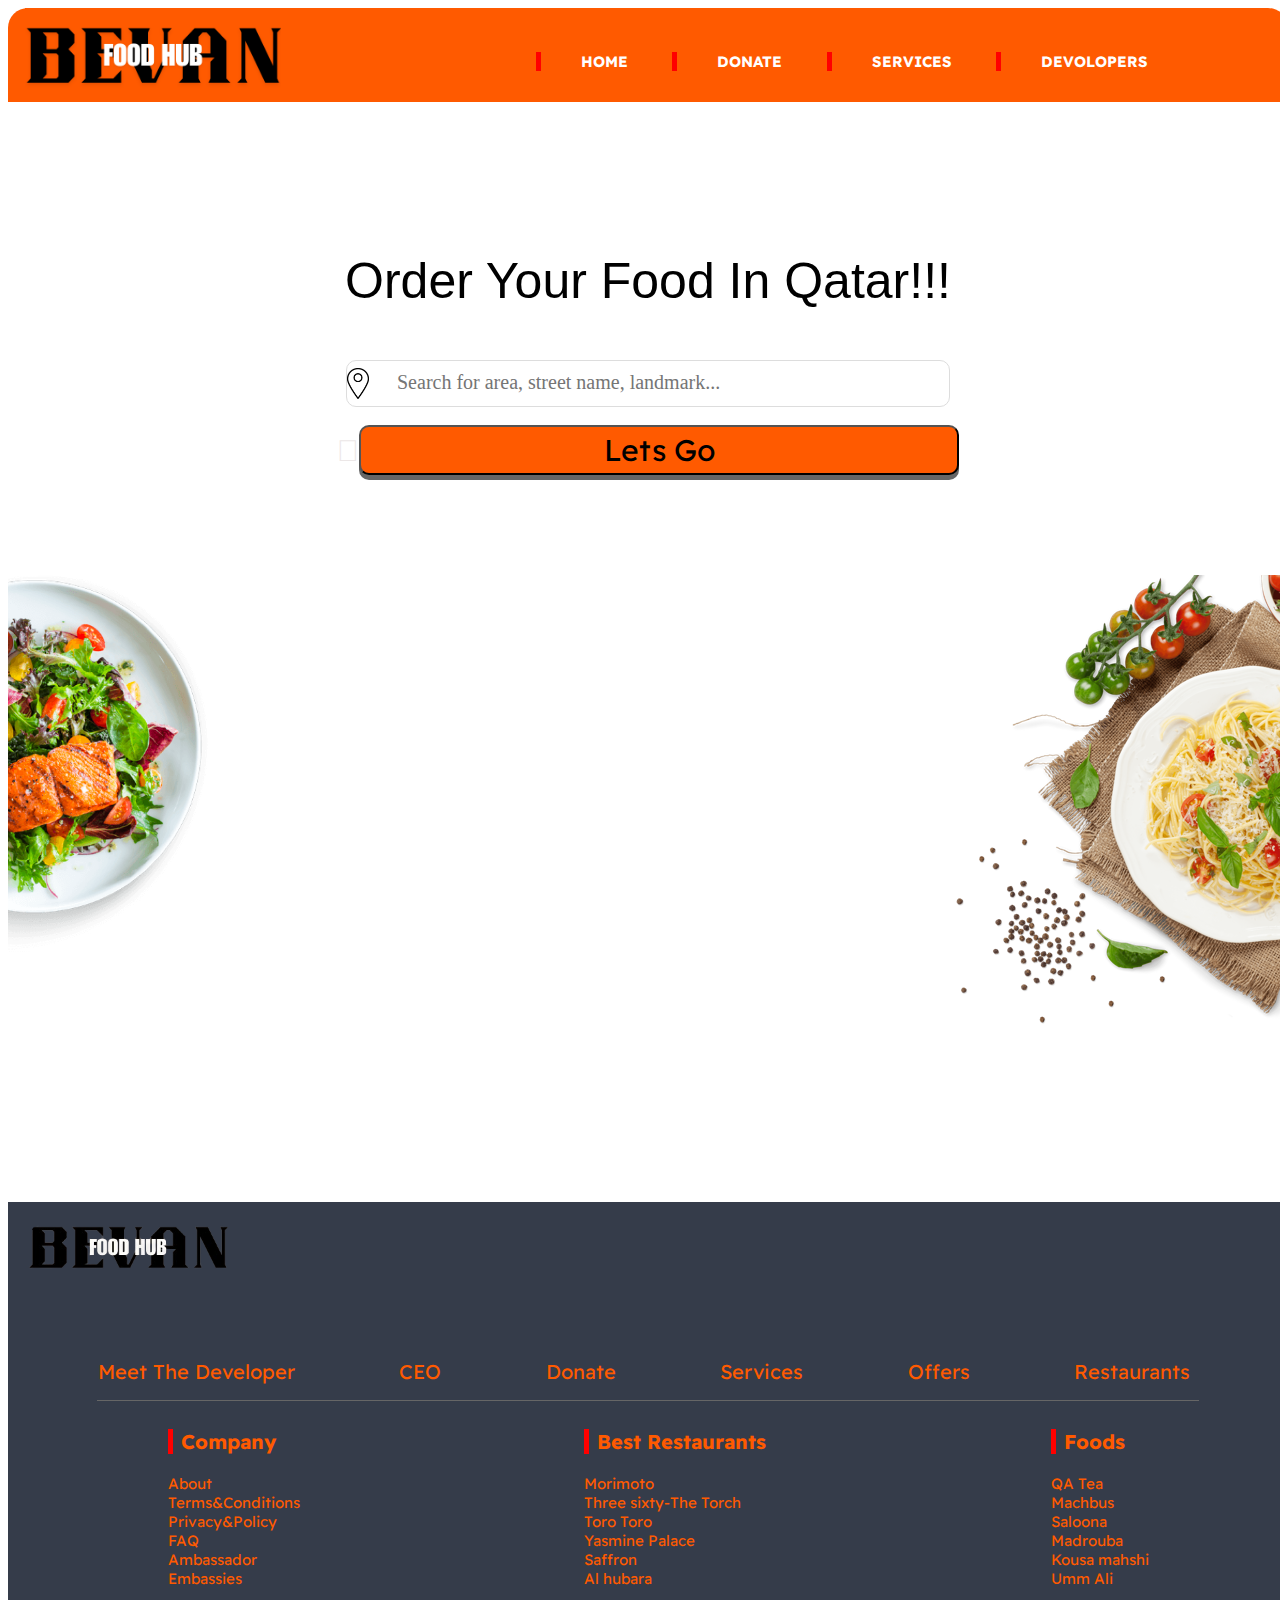
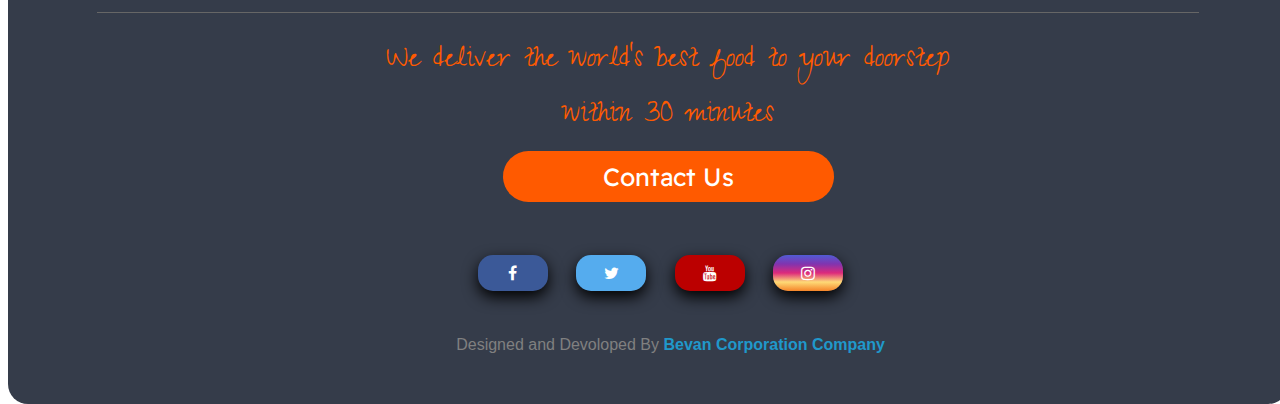
<file: index.html>
<!DOCTYPE html>
<html>
<head>
    <!-- linking to CSS -->
    <link rel="stylesheet" href="variables.css">
    <link rel="stylesheet" href="style.css">
    <link rel="stylesheet" href="https://cdnjs.cloudflare.com/ajax/libs/font-awesome/4.7.0/css/font-awesome.min.css">
    
    <!-- title -->
    <title>BEVAN TASTY HUB</title>
</head>

<!-- body -->
<body>

    <!-- coach box [main box]-->
    <div id="coach-box">

        <nav id="menu">
            <ul id="menu-ul">
                <li class="menu-li"><a href="home.html">Home</a></li>
                <li class="#menu-li"><a href="https://buildpalestine.com/donate/">Donate</a></li>
                <li class="#menu-li"><a href="services in home">Services</a></li>
                <li class="#menu-li"><a href="devolopers.html">Devolopers</a></li>
            </ul>
        </nav>
        
        <!-- company name/top png  -->
        <a href="google.com"><img src="png.files/bevanh.png" alt="BEVAN.logo" width="20%" height="90px" id="comp-name-png"></a>
        
        
        <!-- second box in coach box -->
        <div id="secondary-box">
            
           
            <!-- p tag/center [!!!] -->
            

            <!-- searchbar div -->
            <div class="search" align="center">
                <p class="p1" align="center">Order Your Food In Qatar!!!</p>

                <!-- searchbar form -->
                <form action="leaf.html">
                    <input type="text" placeholder="Search for area, street name, landmark..." name="search" style=" width: 550px; height: 40px; font-size: 20px;padding-bottom: 4px; font-family: serif;" id="s-bar">

                    <!-- lets go button  -->
                    <br><br><a href="leaf.html" class="btn-font fa-search"><button type="button"id="lets-go-btn">Lets Go</button></a>
              
                    <!-- form closing -->
                </form>

                <!-- searchbar div closing -->
            </div>
            <!-- banner img-1 left -->
            <img src="png.files/banner-img-1.webp" alt="banner-img-1" class="left-img position absolute">
            

            <!-- banner img-2 right -->
            <img src="png.files/banner-img-2.webp" alt="banner-img-2" class="right-img position absolute" align = "right">
        
            <!-- secondary box div closing -->
        </div>

        <div class="disc-box-main">
            <img src="png.files/bevan-removebg-preview.png" width="200px" alt="b&w logo" style="padding: 10px 0px 0px 20px;">

            <nav id="disc-nav">
                <ul id="href-1">
                    <li><a href="https://t.me/+eDORn3xcOhxmOWRk">Meet The Developer</a></li>
                    <li><a href="https://www.instagram.com/dr.matthew_bevan">CEO</a></li>
                    <li><a href="https://buildpalestine.com/donate/">Donate</a></li>
                    <li><a href="/about.html#services">Services</a></li>
                    <li><a href="/home.html#offers">Offers</a></li>
                    <li><a href="/home.html#restaurent">Restaurants</a></li>
                    
                    
                </ul>
                <hr width="1100px" size="1px" color="#666">

                <div id="href-2-box">
                    <ul id="href-2">
                        
                    <p class="p3" style="color:#ff5a00; font-size: 20px;">Company</p>
                    <li><a href="about.html">About</a></li>
                    <li><a href="about.html">Terms&Conditions</a></li>
                    <li><a href="about.html">Privacy&Policy</a></li>
                    <li><a href="faq.html">FAQ</a></li>
                    <li><a href="/home.html#ambassador">Ambassador</a></li>
                    <li><a href="/about.html#embassy">Embassies</a></li>
                    
                </ul>

                </div>

                <div id="href-2-box">
                    <ul id="href-2">
                    <p class="p3" style="color:#ff5a00; font-size: 20px;">Best Restaurants</p>
                    <li><a href="https://book.ennismore.com/hotels/mondrian/doha/dining/morimoto">Morimoto</a></li>
                    <li><a href="https://www.thetorchdoha.com.qa/dining/three-sixty">Three sixty-The Torch</a></li>
                    <li><a href="https://www.torotorodoha.com/">Toro Toro</a></li>
                    <li><a href="https://yasminepalace.com/">Yasmine Palace</a></li>
                    <li><a href="https://www.banyantree.com/qatar/doha">Saffron</a></li>
                    <li><a href="https://www.alhubararestaurant.com/">Al hubara</a></li>
                </ul>

                </div>

                <div id="href-2-box">
                    <ul id="href-2">
                    <p class="p3" style="color:#ff5a00; font-size: 20px;">Foods</p>
                    <li><a href="/index.html#food-menu">QA Tea</a></li>
                    <li><a href="/index.html#foodmenu">Machbus</a></li>
                    <li><a href="/index.html#foodmenu">Saloona</a></li>
                    <li><a href="/index.html#foodmenu">Madrouba</a></li>
                    <li><a href="/index.html#foodmenu">Kousa mahshi</a></li>
                    <li><a href="/index.html#foodmenu">Umm Ali</a></li>
                </ul>
                

                </div>
                <hr width="1100px" size="1px" color="#666">

                <div id="href-3" style="text-align: center;">
                    <ul id="href-3">
                        <li>We deliver the world's best food to your doorstep<br>within 30 minutes</li>
                        <li><a href="https://mail.google.com/mail/u/1/?view=cm&fs=1&to=realmarcosinthemiddleofthesea@gmail.com&tf=1">Contact Us</a></li>
                    </ul>
                </div>
  
            </nav>
            <footer align="center" class="footer2">
                <a href="https://www.facebook.com/facebook/" class="fa fa-facebook"></a>
                <a href="https://x.com/en/home" class="fa fa-twitter"></a>
                <a href="https://www.youtube.com/@lovingly_RealMarCos" class="fa fa-youtube"></a>
                <a href="https://www.instagram.com/dr.matthew_bevan" class="fa fa-instagram"></a>
            </footer>
            <footer class="footer1">
                Designed and Devoloped By <span>Bevan Corporation Company</span> 
            </footer>

        </div>
<!-- <script>alert(" Alert!!! This Web Site Is Under Constraction")</script> -->
</body>
</html>
</file>
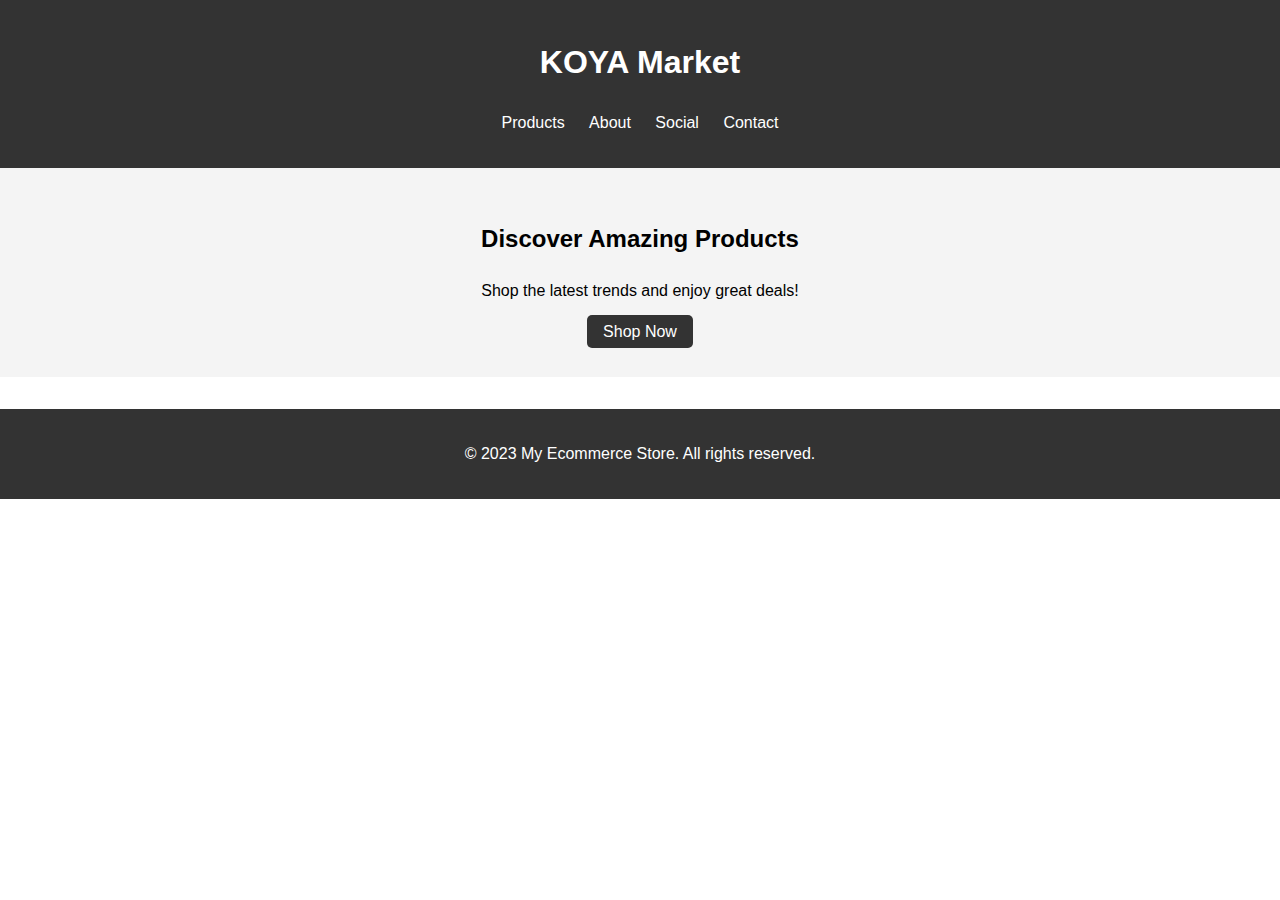
<file: ecommerce-website/index.html>
<!DOCTYPE html>
<html lang="en">
<head>
  <meta charset="UTF-8">
  <meta name="viewport" content="width=device-width, initial-scale=1.0">
  <title>Home - My Ecommerce Store</title>
  <link rel="stylesheet" href="styles.css">
</head>
<body>
  <header>
    <h1>KOYA Market</h1>
    <nav>
      <ul>
        
        <li><a href="products.html">Products</a></li>
        <li><a href="about.html">About</a></li>
        <li><a href="social.html">Social</a></li>
        <li><a href="contact.html">Contact</a></li>
      </ul>
    </nav>
  </header>

  <main>
    <section class="hero">
      <h2>Discover Amazing Products</h2>
      <p>Shop the latest trends and enjoy great deals!</p>
      <a href="products.html" class="btn">Shop Now</a>
    </section>
  </main>

  <footer>
    <p>&copy; 2023 My Ecommerce Store. All rights reserved.</p>
  </footer>
</body>
</html>
</file>
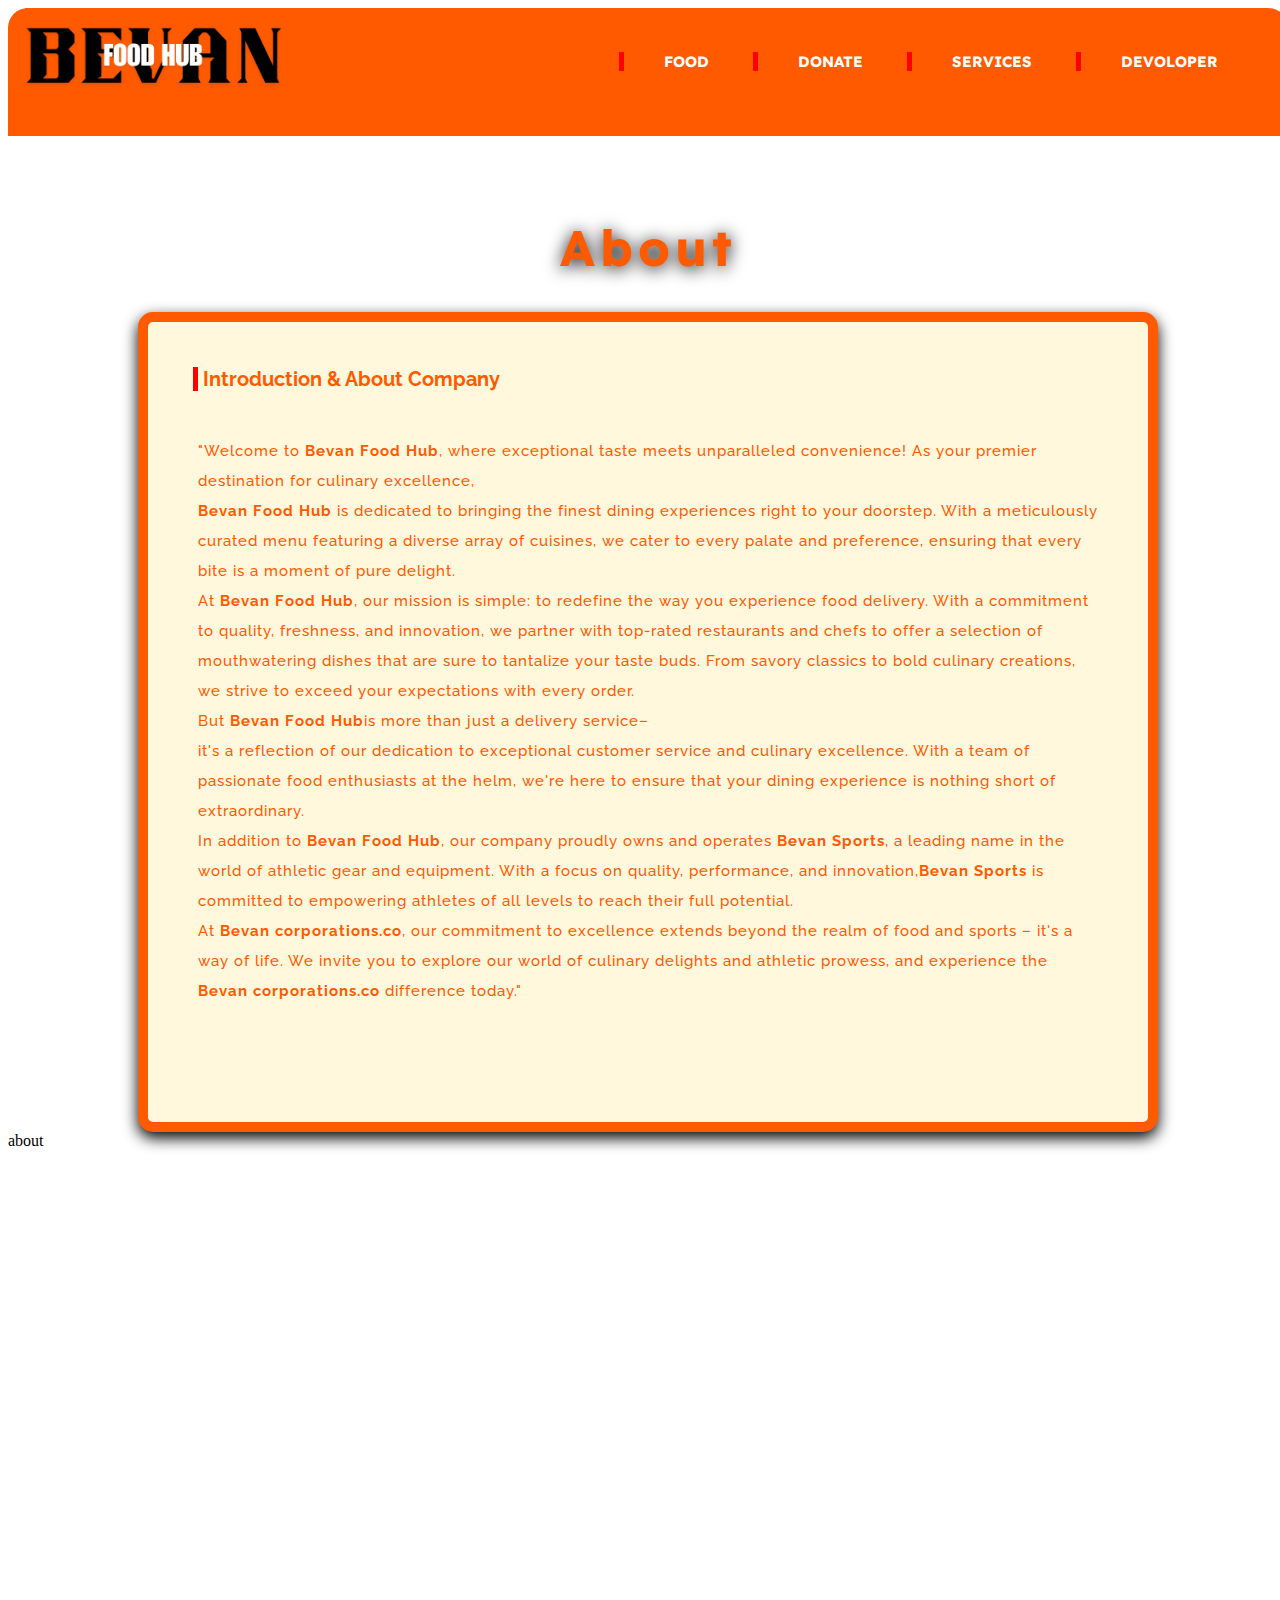
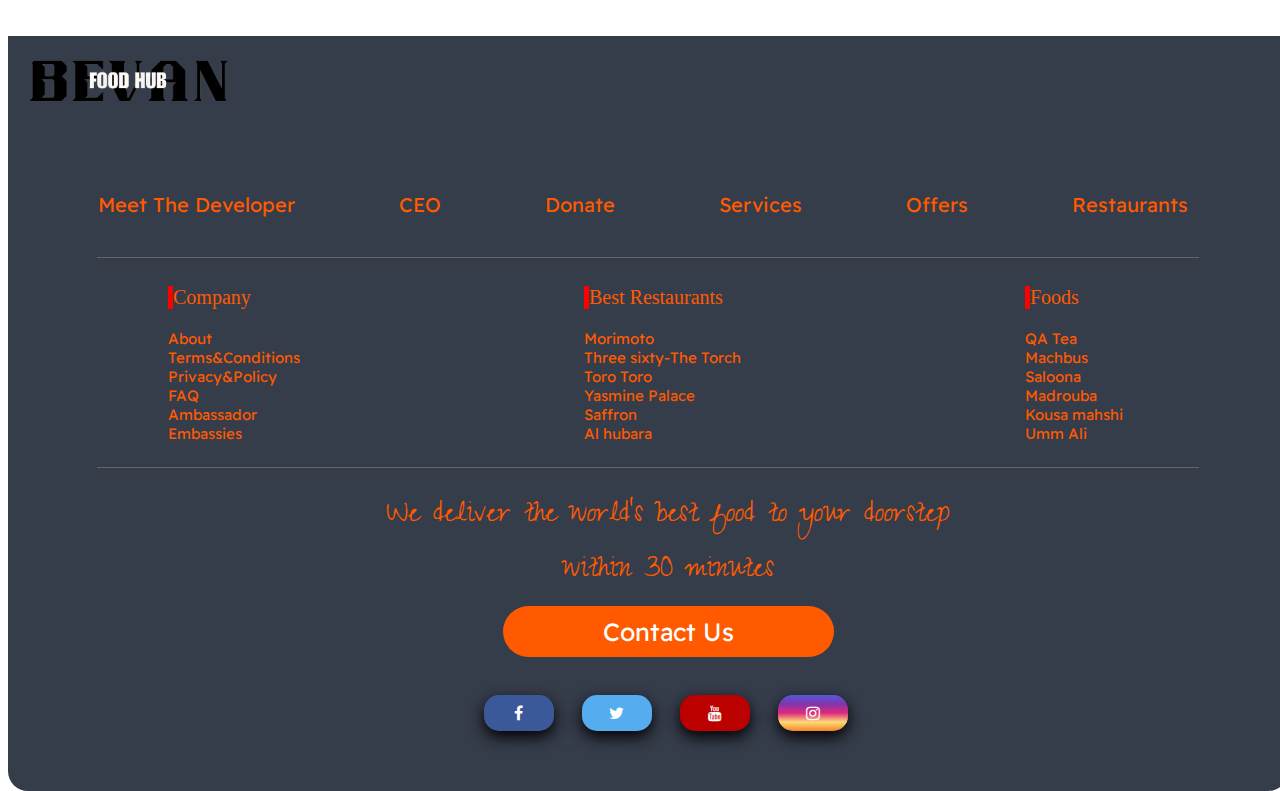
<file: about.html>
<!DOCTYPE html>
<html>
<head>
    <!-- linking to CSS -->
    <link rel="stylesheet" href="about.css">
    <link rel="stylesheet" href="https://cdnjs.cloudflare.com/ajax/libs/font-awesome/4.7.0/css/font-awesome.min.css">
    
    <!-- title -->
    <title>BEVAN TASTY HUB | ABOUT</title>
</head>

<!-- body  -->
<body>

    <!-- coach box [main box]-->
    <div id="coach-box">

        <nav id="menu">
            <ul id="menu-ul">
                <li class="menu-li"><a href="index.html">Food</a></li>
                <li class="#menu-li"><a href="#">Donate</a></li>
                <li class="#menu-li"><a href="#">Services</a></li>
                <li class="#menu-li"><a href="#">devoloper</a></li>
            </ul>
        </nav>
        
        <!-- company name/top png  -->
        <a href="home.html"><img src="png.files/bevanh.png" alt="BEVAN.logo" width="20%" height="90px" id="comp-name-png"></a>
        
        
        <!-- second box on coach box -->
        <div class="secondary-box">
            <h1>About</h1>
           <div class="introduction-box">
                <h4> &nbsp;Introduction & About Company</h4>
                <p>"Welcome to <span><a href="home.html">Bevan Food Hub</a></span>, where exceptional taste meets unparalleled convenience! As your premier destination for culinary excellence,<br><span><a href="home.html">Bevan Food Hub</a></span> is dedicated to bringing the finest dining experiences right to your doorstep. With a meticulously curated menu featuring a diverse array of cuisines, we cater to every palate and preference, ensuring that every bite is a moment of pure delight.<br>

                    At <span><a href="home.html">Bevan Food Hub</a></span>, our mission is simple: to redefine the way you experience food delivery. With a commitment to quality, freshness, and innovation, we partner with top-rated restaurants and chefs to offer a selection of mouthwatering dishes that are sure to tantalize your taste buds. From savory classics to bold culinary creations, we strive to exceed your expectations with every order. <br>
                    
                    But <span><a href="home.html">Bevan Food Hub</a></span>is more than just a delivery service–<br> it's a reflection of our dedication to exceptional customer service and culinary excellence. With a team of passionate food enthusiasts at the helm, we're here to ensure that your dining experience is nothing short of extraordinary. <br>
                    
                    In addition to <span><a href="home.html">Bevan Food Hub</a></span>, our company proudly owns and operates <span><a href="bevan sports company">Bevan Sports</a></span>, a leading name in the world of athletic gear and equipment. With a focus on quality, performance, and innovation,<span><a href="bevan sports company">Bevan Sports</a></span> is committed to empowering athletes of all levels to reach their full potential. <br>
                    
                    At <span><a href="bevan corporation.co">Bevan corporations.co</a></span>, our commitment to excellence extends beyond the realm of food and sports – it's a way of life. We invite you to explore our world of culinary delights and athletic prowess, and experience the <span><a href="bevan corporation.co">Bevan corporations.co</a></span> difference today."</p>
           </div>

           <div id="embassy">
                about   
           </div>



           
            <!-- secondary box div closing -->
        </div>

        <div class="disc-box-main">
            <img src="png.files/bevan-removebg-preview.png" width="200px" alt="b&w logo" style="padding: 10px 0px 0px 20px;">

            <nav id="disc-nav">
                <ul id="href-1">
                    <li><a href="#">Meet The Developer</a></li>
                    <li><a href="#">CEO</a></li>
                    <li><a href="#">Donate</a></li>
                    <li><a href="#">Services</a></li>
                    <li><a href="#">Offers</a></li>
                    <li><a href="#">Restaurants</a></li>
                    <li><a href="#"></a></li>
                    
                </ul>
                <hr width="1100px" size="1px" color="#666">

                <div id="href-2-box">
                    <ul id="href-2">
                        
                    <p class="p3" style="color:#ff5a00; font-size: 20px;">Company</p>
                    <li><a href="#">About</a></li>
                    <li><a href="#">Terms&Conditions</a></li>
                    <li><a href="#">Privacy&Policy</a></li>
                    <li><a href="#">FAQ</a></li>
                    <li><a href="#">Ambassador</a></li>
                    <li><a href="#">Embassies</a></li>
                    <ul>
                        <p></p>
                        <li></li>
                    </ul>
                </ul>

                </div>

                <div id="href-2-box">
                    <ul id="href-2">
                    <p class="p3" style="color:#ff5a00; font-size: 20px;">Best Restaurants</p>
                    <li><a href="https://book.ennismore.com/hotels/mondrian/doha/dining/morimoto">Morimoto</a></li>
                    <li><a href="https://www.thetorchdoha.com.qa/dining/three-sixty">Three sixty-The Torch</a></li>
                    <li><a href="https://www.torotorodoha.com/">Toro Toro</a></li>
                    <li><a href="https://yasminepalace.com/">Yasmine Palace</a></li>
                    <li><a href="https://www.banyantree.com/qatar/doha">Saffron</a></li>
                    <li><a href="https://www.alhubararestaurant.com/">Al hubara</a></li>
                </ul>

                </div>

                <div id="href-2-box">
                    <ul id="href-2">
                    <p class="p3" style="color:#ff5a00; font-size: 20px;">Foods</p>
                    <li><a href="#">QA Tea</a></li>
                    <li><a href="#">Machbus</a></li>
                    <li><a href="#">Saloona</a></li>
                    <li><a href="#">Madrouba</a></li>
                    <li><a href="#">Kousa mahshi</a></li>
                    <li><a href="#">Umm Ali</a></li>
                </ul>
                

                </div>
                <hr width="1100px" size="1px" color="#666">

                <div id="href-3" style="text-align: center;">
                    <ul id="href-3">
                        <li>We deliver the world's best food to your doorstep<br>within 30 minutes</li>
                        <li><a href="google.com">Contact Us</a></li>
                    </ul>
                </div>

                
  
            </nav>
                    <footer align="center">
                        <a href="#" class="fa fa-facebook"></a>
                        <a href="#" class="fa fa-twitter"></a>
                        <a href="#" class="fa fa-youtube"></a>
                        <a href="#" class="fa fa-instagram"></a>
                    </footer>
        </div>
</body>
</html>
</file>
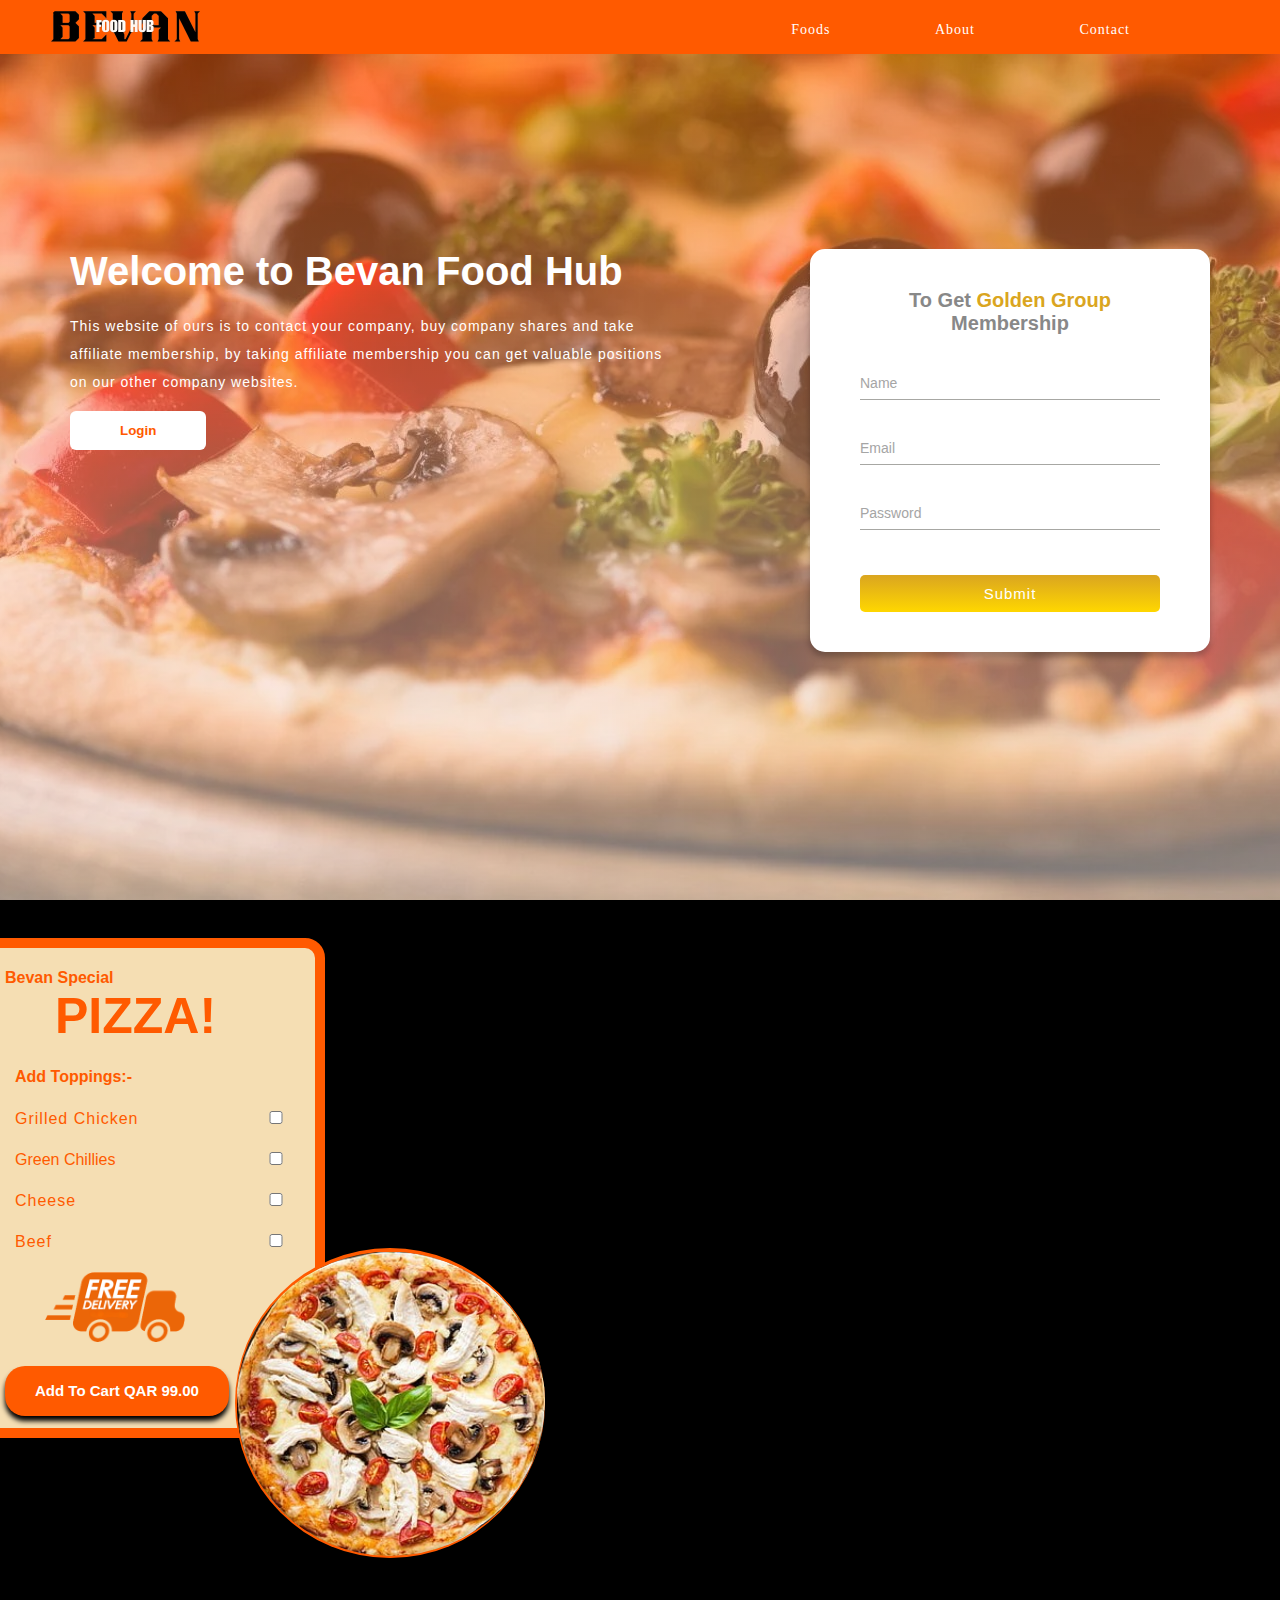
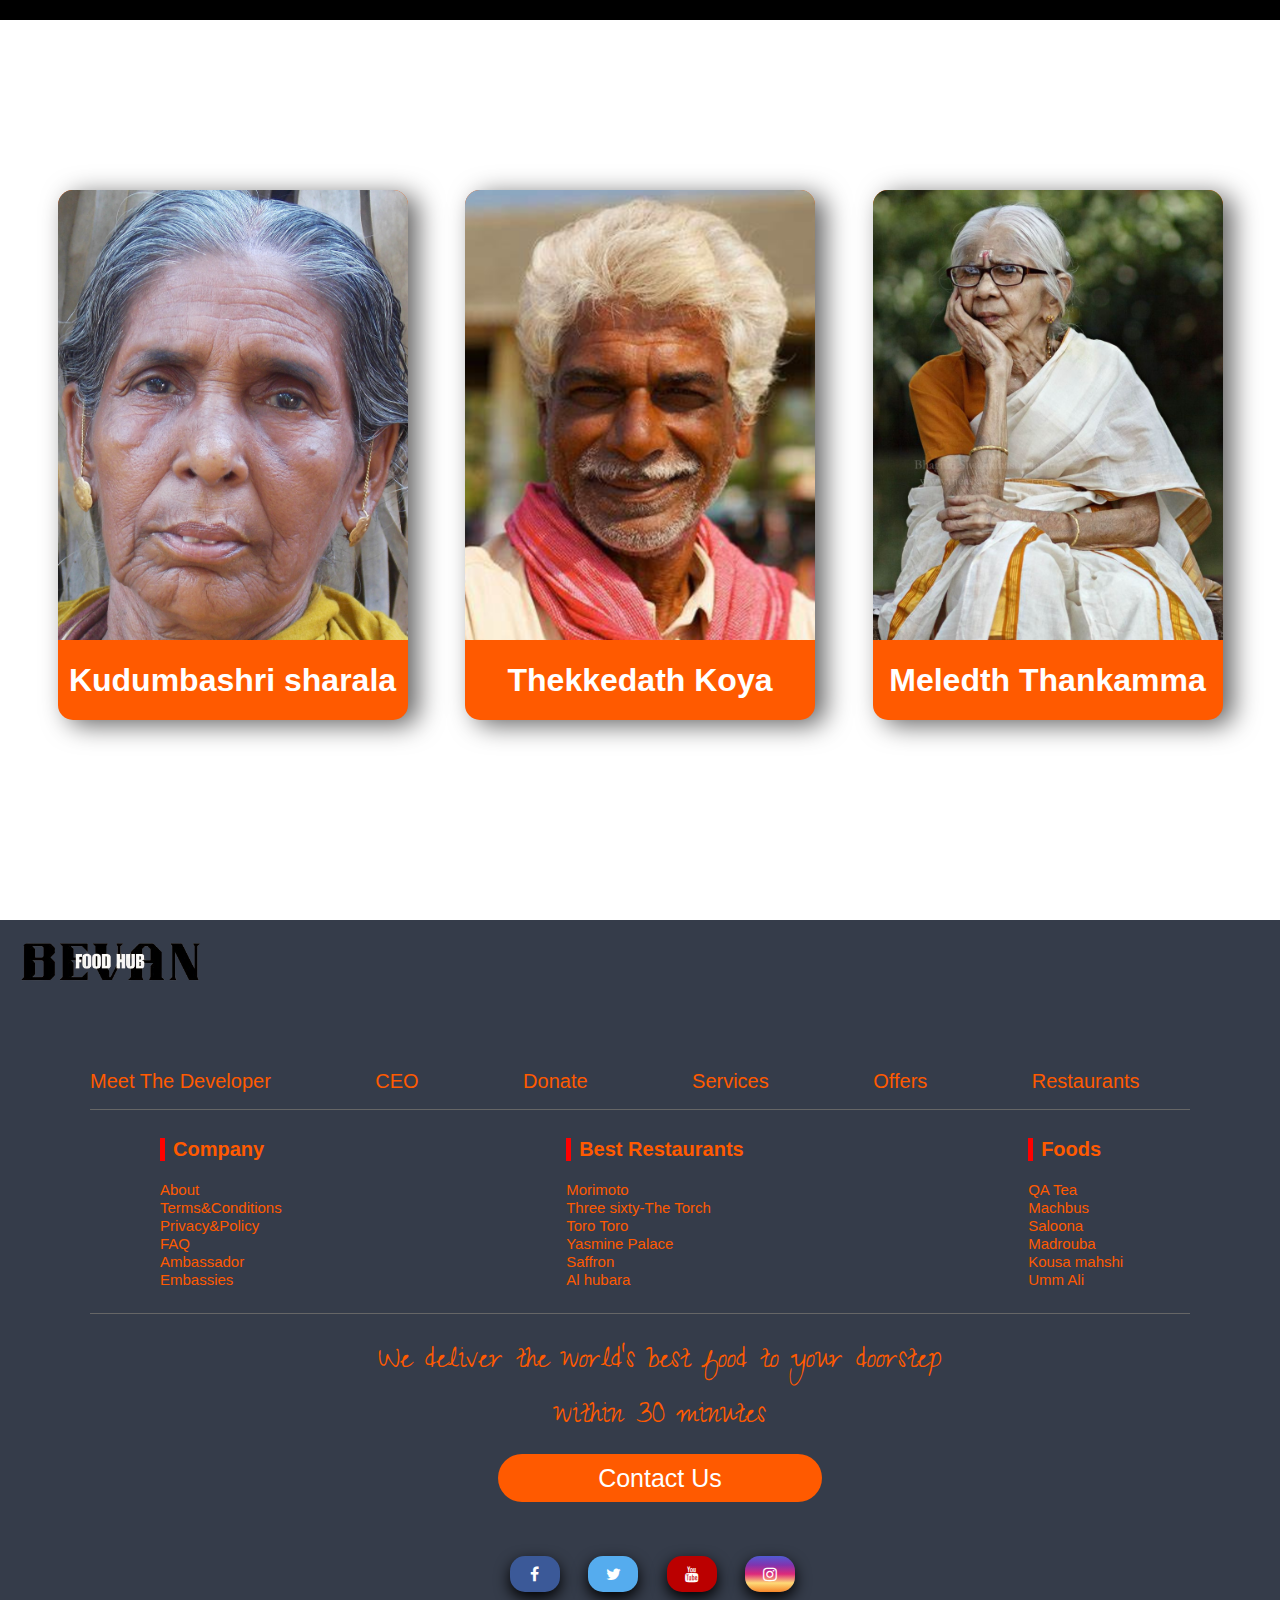
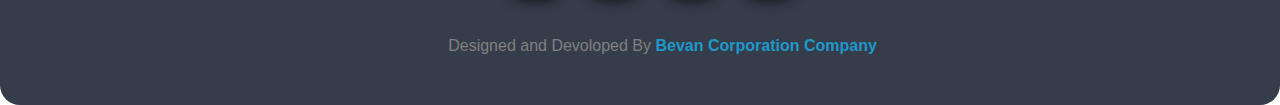
<file: home.html>
<!DOCTYPE html>
<html lang="en">
<head>
    <meta charset="UTF-8">
    <meta name="viewport" content="width=device-width, initial-scale=1.0">
    <link rel="stylesheet" href="variables.css">
    <link rel="stylesheet" href="home.css">
    <link rel="stylesheet" href="https://cdnjs.cloudflare.com/ajax/libs/font-awesome/4.7.0/css/font-awesome.min.css">
    <title>Bevan Corporation</title>
</head>
<body>
    <header>
        <div class="container">
            <a href="#"><img src="png.files/bevan-removebg-preview.png" alt="logo" class="cont-img"></a>

            <nav class="head-nav">
                <a href="index.html">Foods</a>
                <a href="about.html">About</a>
                <a href="contact.html">Contact</a>
            </nav>
        </div>  
    </header>



    <main>
        <section class="banner-container">
            <div class="container">
                <div class="left-section">
                    <h1>Welcome to Bevan Food Hub</h1>
                    <p>
                        This website of ours is to contact your company, buy company shares and take affiliate membership, by taking affiliate membership you can get valuable positions on our other company websites.
                    </p>

                    <a href="login.html"><button>Login</button></a>
                    
                </div>

                <div class="right-section">
                    <h4>To Get <span>Golden Group </span>Membership</h4>

                    <form action="goldengroup.html" autocomplete="off">
                        <div class="input-group">
                            <input type="text" id="name" required>
                            <label for="name">Name</label>
                        </div>
                        <div class="input-group">
                            <input type="email" id="email" required>
                            <label for="email">Email</label>
                        </div>
                        <div class="input-group">
                            <input type="password" id="password" required>
                            <label for="password">Password</label>
                        </div>
                        
                        <div class="submit-section">
                            <a href="goldengroup.html"><input type="submit" class="submit-button"></a>
                        </div>
                    </form>
                </div>
            </div>
        </section>

        <section class="section-three">
            <div class="video-container">  
                <video autoplay loop muted>
                    <source src="video/Pizza+HD.mp4">
                </video>
                <div class="box">
                    <h4>Bevan Special <br><span>PIZZA!</span></h4>
                    <div class="add-toppings">
                        <h4>Add Toppings:-</h4>
                        <label for="grilled-chicken">Grilled Chicken</label>
                        <input type="checkbox" name="add-toppings" id="grilled-chicken">
                        <br><br><labelfor="green-chillies">Green Chillies</label>
                        <input type="checkbox" name="add-toppings" id="green-chillies">
                        <br><br><label for="cheese">Cheese</label>
                        <input type="checkbox" name="add-toppings" id="cheese">
                        <br><br><label for="beef">Beef</label>
                        <input type="checkbox" name="add-toppings" id="beef">
                    </div>
                    <div class="delevery">
                        <img src="png.files/free-delivery-logo.png" alt="">
                    </div>
                    <div class="button">
                    <a href="/index.html#food-menu">
                        <button type="button">
                            Add To Cart QAR 99.00
                        </button>
                    </a>
                        
                    </div>
                    
                    <div class="circle">
                        <a href="/index.html#food-menu"><img src="png.files/pizza.jpeg" alt=""></a>
                    </div>
                </div>
            </div>
        </section>

        <section class="section-two">

            <div class="card-container">
                <div class="image-container">
                    <img src="png.files/woman-ind1.png" alt="woman">
                </div>
                <h1>Kudumbashri sharala</h1>
            </div>

            <div class="card-container">
                <div class="image-container">
                    <img src="png.files/man-ind1.png" alt="man">
                </div>
                <h1>Thekkedath Koya</h1>
            </div>

            <div class="card-container">
                <div class="image-container">
                    <img src="png.files/woman-ind2.png" alt="woman">
                </div>
                <h1>Meledth Thankamma</h1>
            </div>
        </section>
    </main>

    

    <div class="disc-box-main">
        <img src="png.files/bevan-removebg-preview.png" width="200px" alt="b&w logo" style="padding: 10px 0px 0px 20px;">

        <nav id="disc-nav">
            <ul id="href-1">
                <li><a href="https://t.me/+eDORn3xcOhxmOWRk">Meet The Developer</a></li>
                <li><a href="https://www.instagram.com/itsnabeelnashid/">CEO</a></li>
                <li><a href="https://buildpalestine.com/donate/">Donate</a></li>
                <li><a href="/about.html#services">Services</a></li>
                <li><a href="/home.html#offers">Offers</a></li>
                <li><a href="/home.html#restaurent">Restaurants</a></li>
                
                
            </ul>
            <hr width="1100px" size="1px" color="#666">

            <div id="href-2-box">
                <ul id="href-2">
                    
                <p class="p3" style="color:#ff5a00; font-size: 20px;">Company</p>
                <li><a href="about.html">About</a></li>
                <li><a href="home.html">Terms&Conditions</a></li>
                <li><a href="home.html">Privacy&Policy</a></li>
                <li><a href="faq.html">FAQ</a></li>
                <li><a href="/home.html#ambassador">Ambassador</a></li>
                <li><a href="/about.html#embassy">Embassies</a></li>
                <ul>
                    <p></p>
                    <li></li>
                </ul>
            </ul>

            </div>

            <div id="href-2-box">
                <ul id="href-2">
                <p class="p3" style="color:#ff5a00; font-size: 20px;">Best Restaurants</p>
                <li><a href="https://book.ennismore.com/hotels/mondrian/doha/dining/morimoto">Morimoto</a></li>
                <li><a href="https://www.thetorchdoha.com.qa/dining/three-sixty">Three sixty-The Torch</a></li>
                <li><a href="https://www.torotorodoha.com/">Toro Toro</a></li>
                <li><a href="https://yasminepalace.com/">Yasmine Palace</a></li>
                <li><a href="https://www.banyantree.com/qatar/doha">Saffron</a></li>
                <li><a href="https://www.alhubararestaurant.com/">Al hubara</a></li>
            </ul>

            </div>

            <div id="href-2-box">
                <ul id="href-2">
                <p class="p3" style="color:#ff5a00; font-size: 20px;">Foods</p>
                <li><a href="/index.html#food-menu">QA Tea</a></li>
                <li><a href="/index.html#food-menu">Machbus</a></li>
                <li><a href="/index.html#food-menu">Saloona</a></li>
                <li><a href="/index.html#food-menu">Madrouba</a></li>
                <li><a href="/index.html#food-menu">Kousa mahshi</a></li>
                <li><a href="/index.html#food-menu">Umm Ali</a></li>
            </ul>
            

            </div>
            <hr width="1100px" size="1px" color="#666">

            <div id="href-3" style="text-align: center;">
                <ul id="href-3">
                    <li>We deliver the world's best food to your doorstep<br>within 30 minutes</li>
                    <li><a href="https://mail.google.com/mail/u/1/?view=cm&fs=1&to=realmarcosinthemiddleofthesea@gmail.com&tf=1">Contact Us</a></li>
                </ul>
            </div>

        </nav>
        <footer align="center" class="footer2">
            <a href="https://www.facebook.com/facebook/" class="fa fa-facebook"></a>
            <a href="https://x.com/en/home" class="fa fa-twitter"></a>
            <a href="https://www.youtube.com/@lovingly_RealMarCos" class="fa fa-youtube"></a>
            <a href="https://www.instagram.com/dr.matthew_bevan" class="fa fa-instagram"></a>
        </footer>
        <footer class="footer1">
            Designed and Devoloped By <span>Bevan Corporation Company</span> 
        </footer>
    </div>
</body>
</html>
</file>
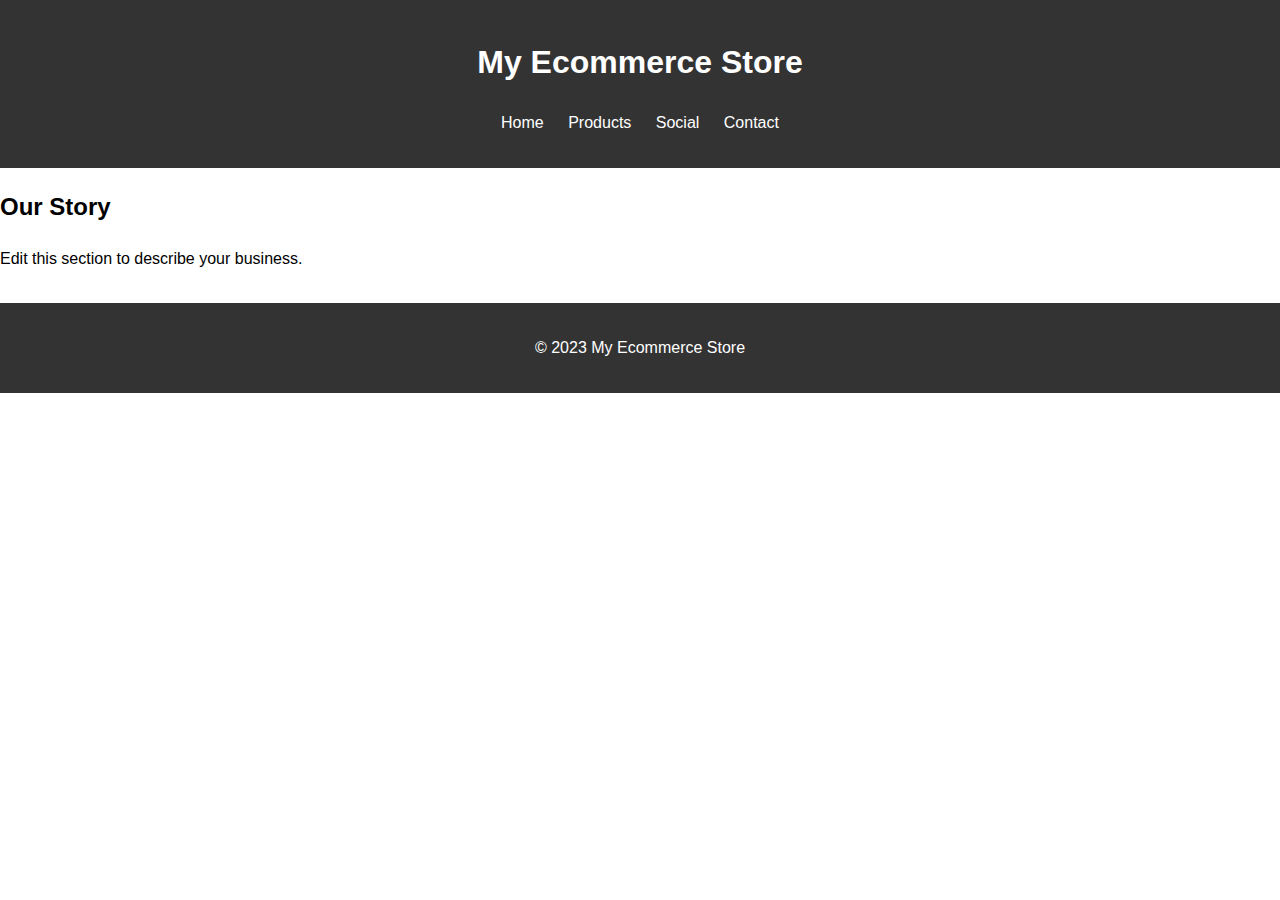
<file: ecommerce-website/about.html>
<!DOCTYPE html>
<html lang="en">
<head>
  <meta charset="UTF-8">
  <meta name="viewport" content="width=device-width, initial-scale=1.0">
  <title>About Us - My Store</title>
  <link rel="stylesheet" href="styles.css">
</head>
<body>
  <header>
    <h1>My Ecommerce Store</h1>
    <nav>
      <ul>
        <li><a href="index.html">Home</a></li>
        <li><a href="products.html">Products</a></li>
        
        <li><a href="social.html">Social</a></li>
        <li><a href="contact.html">Contact</a></li>
      </ul>
    </nav>
  </header>

  <main>
    <section class="about-section">
      <h2>Our Story</h2>
      <p>Edit this section to describe your business.</p>
    </section>
  </main>

  <footer>
    <p>&copy; 2023 My Ecommerce Store</p>
  </footer>
</body>
</html>
</file>
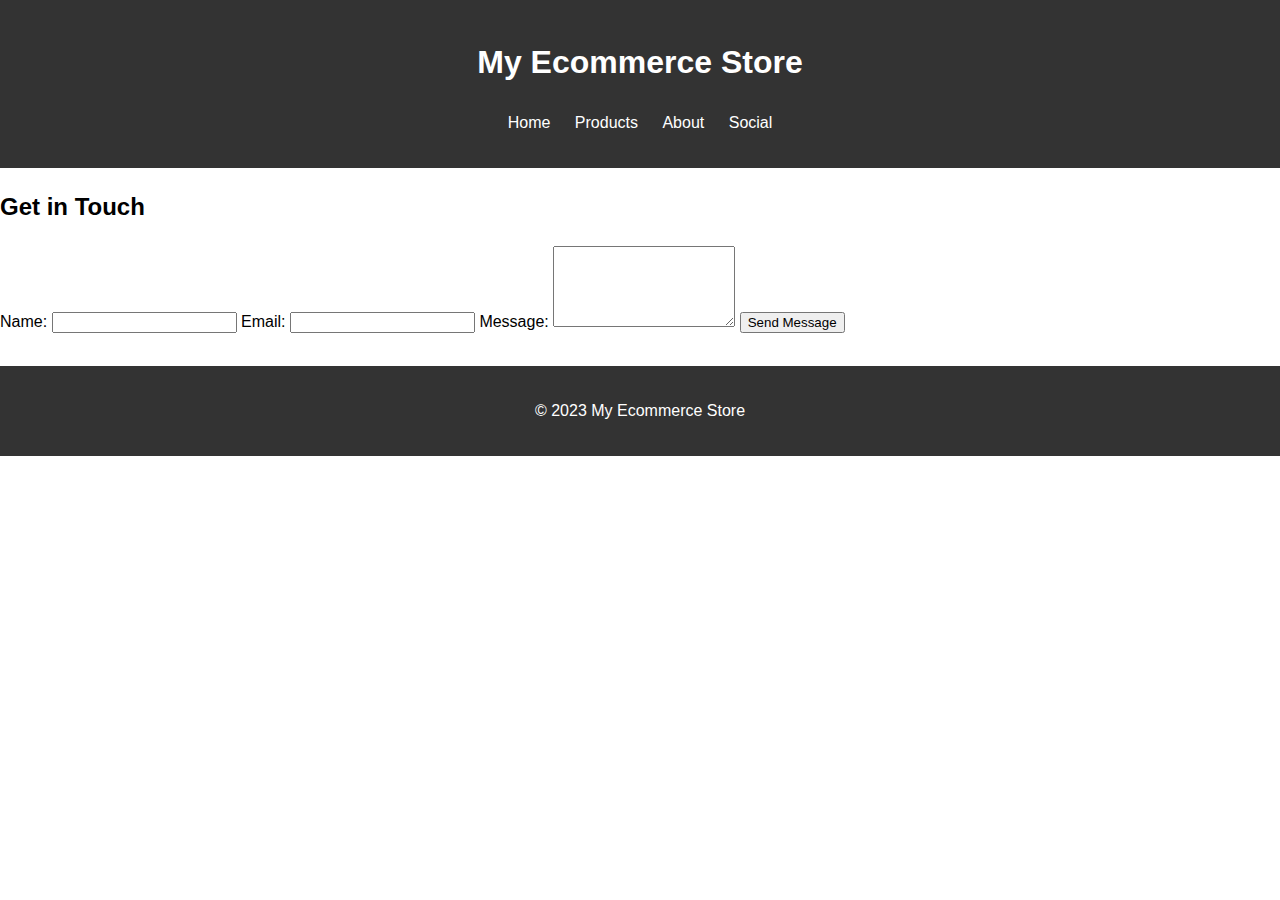
<file: ecommerce-website/contact.html>
<!DOCTYPE html>
<html lang="en">
<head>
  <meta charset="UTF-8">
  <meta name="viewport" content="width=device-width, initial-scale=1.0">
  <title>Contact - My Ecommerce Store</title>
  <link rel="stylesheet" href="styles.css">
</head>
<body>
  <header>
    <h1>My Ecommerce Store</h1>
    <nav>
      <ul>
        <li><a href="index.html">Home</a></li>
        <li><a href="products.html">Products</a></li>
        <li><a href="about.html">About</a></li>
        <li><a href="social.html">Social</a></li>
        
      </ul>
    </nav>
  </header>

  <main>
    <section class="contact-form">
      <h2>Get in Touch</h2>
      <form>
        <label for="name">Name:</label>
        <input type="text" id="name" name="name" required>

        <label for="email">Email:</label>
        <input type="email" id="email" name="email" required>

        <label for="message">Message:</label>
        <textarea id="message" name="message" rows="5" required></textarea>

        <button type="submit">Send Message</button>
      </form>
    </section>
  </main>

  <footer>
    <p>&copy; 2023 My Ecommerce Store</p>
  </footer>
</body>
</html>
</file>
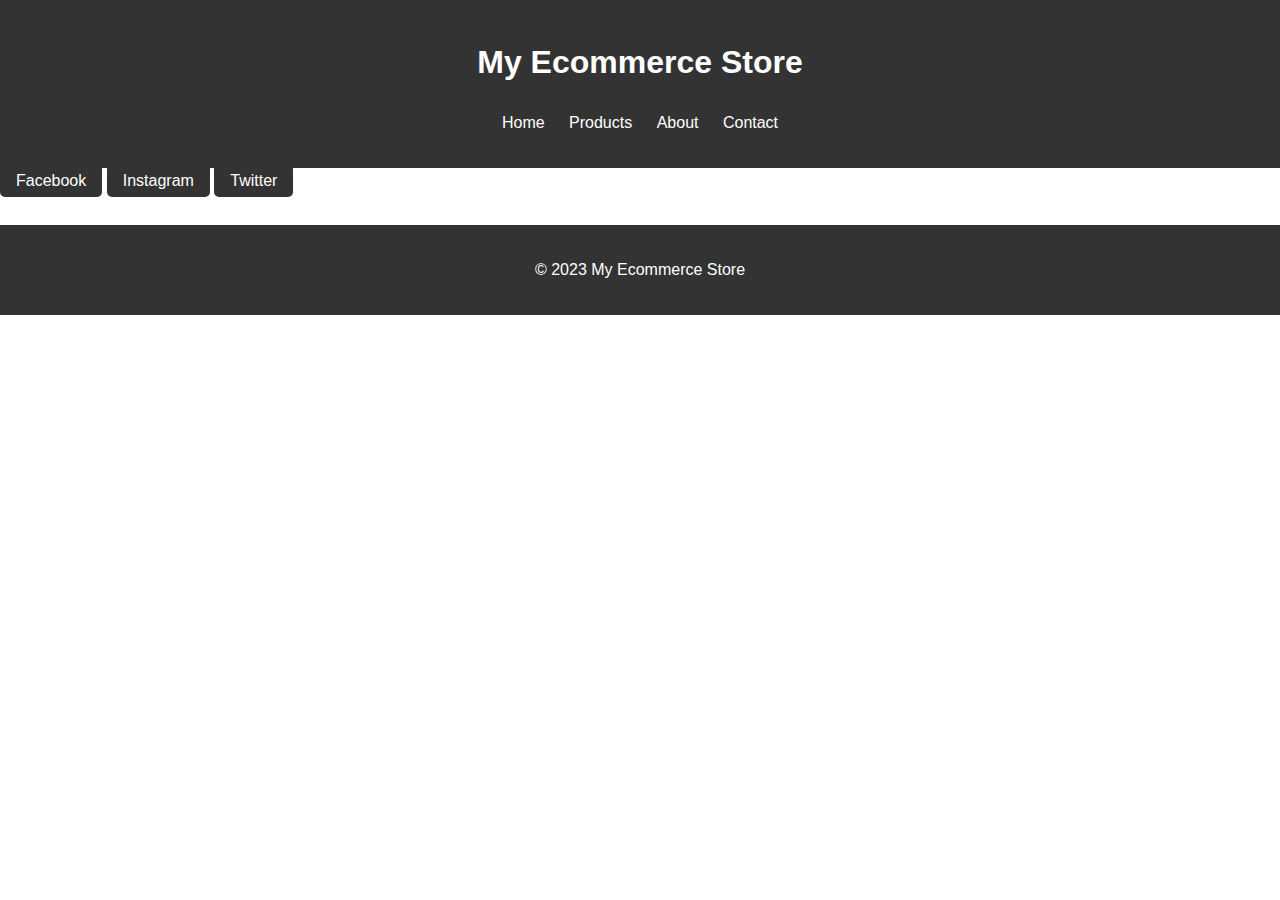
<file: ecommerce-website/social.html>
<!DOCTYPE html>
<html lang="en">
<head>
  <meta charset="UTF-8">
  <meta name="viewport" content="width=device-width, initial-scale=1.0">
  <title>Social Media - My Store</title>
  <link rel="stylesheet" href="styles.css">
</head>
<body>
  <header>
    <h1>My Ecommerce Store</h1>
    <nav>
      <ul>
        <li><a href="index.html">Home</a></li>
        <li><a href="products.html">Products</a></li>
        <li><a href="about.html">About</a></li>
        
        <li><a href="contact.html">Contact</a></li>
      </ul>
    </nav>
  </header>

  <main>
    <section class="social-links">
      <a href="https://facebook.com" target="_blank" class="btn">Facebook</a>
      <a href="https://instagram.com" target="_blank" class="btn">Instagram</a>
      <a href="https://twitter.com" target="_blank" class="btn">Twitter</a>
    </section>
  </main>

  <footer>
    <p>&copy; 2023 My Ecommerce Store</p>
  </footer>
</body>
</html>
</file>
<file: variables.css>
:root{
    --primary-color:#2098ca;
    --font-size-14:14px;
}
</file>
<file: style.css>
@import url('https://fonts.googleapis.com/css2?family=Abril+Fatface&display=swap');

@import url('https://fonts.googleapis.com/css2?family=Abril+Fatface&family=Zeyada&display=swap');

@import url('https://fonts.googleapis.com/css2?family=Kanit:ital,wght@0,100;0,200;0,300;0,400;0,500;0,600;0,700;0,800;0,900;1,100;1,200;1,300;1,400;1,500;1,600;1,700;1,800;1,900&display=swap');


@import url('https://fonts.googleapis.com/css2?family=Kanit:ital,wght@0,100;0,200;0,300;0,400;0,500;0,600;0,700;0,800;0,900;1,100;1,200;1,300;1,400;1,500;1,600;1,700;1,800;1,900&family=Readex+Pro:wght@160..700&display=swap');


/* background>>>>> */
body,html{
    height: 100%;
    width: 100%;
    background-color:#fff;
    font-family: Arial, Helvetica, sans-serif;
}




/* main box>>>>>  */
#coach-box{
    background-color:#ff5a00;
    width: 100%;
    height: 1100px;
    border-radius: 20px;

    /* secondary box */
    #secondary-box{
        background-color:#fff;
        width: 100%;
        height: 100%;
    }
}


/* banner img-1 left */
.left-img {
    display: inline;
    width: 200px;
}



/* p1 p tag center [order your food in qatar] */
.p1{
    /* padding-bottom: 100%; */
    font-size: 50px;
}

/* lets go button */
#lets-go-btn{
    border-radius: 10px;
    width: 600px;
    height: 50px;
    background-color: #ff5a00;
    font-family: "Readex Pro", sans-serif;
    font-size: 30px;
    box-shadow: 0 5px #666;
    cursor: pointer;
          
}

/* button font and color */
.btn-font{
    font-weight: bold;
    font-size: 30px;
    color:rgb(236, 231, 231);
    text-decoration: none;
    margin: auto;
}

/* company name png/top */
#comp-name-png{
    padding-left: 17px;
    padding-top: 0px;
}



/* lets go button hoverig */





/* company name png list */
.comp-name-png-li{
    list-style: none;
}

#menu{
    line-height: 75px;
    padding: 0px 100px;
}

#menu #menu-ul{   
    float:right;
}

#menu li{
    display: inline-block;
    list-style: none;
    font-family:"Readex Pro", sans-serif;
}

#menu li a{
    font-weight: bold;
    font-size: 15px;
    text-transform: uppercase;
    padding: 0px 40px ;
    color: white;
    text-decoration: none;
    border-left-style: solid;
    border-width:5px ;
    border-color: red;
}

#menu li a:hover{
    color:black;
    transition:all 0.5s  ease-in-out ;
}

#s-bar{
    background-image: url(png.files/location-pin.png);
    background-repeat: no-repeat;
    background-position:left;
    padding-left: 50px;
    left: 10px;
    background-size: 22px;
    width: 100%;
    border: 1px solid #ddd;
    border-radius: 10px;
}


#href-1 li a{
    font-family: "Readex Pro", sans-serif;
    list-style: none;
    text-decoration:none;
    font-size: 20px;
    color:#ff5a00;
}

#href-1 li {
    padding-left: 50px;
    /* padding-bottom: 40px; */
    padding-top: 20px;
    padding-right: 50px;
    display:inline-block;
    
}

.search{
    padding: 100px;
}

.disc-box-main{
    width: 100%;
    height: 100%px;
    background-color:#353c4a;
    border-radius: 0px 0px 20px 20px;
}

#href-1{
    padding-top: 40px;
}

#b-t-line{
    height: 100px;
    color: #666;
    border-left-style: solid;
    border-width:1px ;
}

#href-2 li a{
    font-family: "Readex Pro", sans-serif;
    font-weight: normal;
    padding-top: 0px;
    text-decoration: none;
    font-size:15px;
    color: #ff5a00;
}

#href-2 li {
    /* display: inline-block; */
    
    list-style: none;
}

.p3{
    font-weight: bold;
    font-family: "Readex Pro", sans-serif;
    padding-left: 8px;
    border-left-style: solid;
    border-width:5px ;
    border-color: red;
}

#href-2-box {
    /* position:relative; */
    padding: 0px 120px ;
    border-right: #666;
    display:inline-block;
}

#href-3 li{
    padding: 5px;
    color: #ff5a00;
    
    font-family: "Zeyada", cursive;
    font-size: 35px;
    list-style: none;
    font-weight: 400;
    font-style: normal;
}

#href-3 li a{
    font-family: "Readex Pro", sans-serif;
    font-size: 25px;
    border-radius: 30px;
    padding: 10px 100px 10px 100px;
    
    background-color: #ff5a00;
    color: #fff;
    text-decoration: none;
    
}

#href-3 li a:hover{
    color:#ff5a00 ;
    background-color: #fff;
    transition: all 0.4s ease 0s;
}


#leaf-body{
    background-color: #ff5a00;
    #leaf{
        font-size: 100px;
        list-style: none;
        margin: auto;
        padding-top: 100px;
    }

}


.fa {
    padding: 10px 10px 10px 10px;
    font-size: 300px;
    width: 50px;
    text-align: center;
    text-decoration: none;
    margin: 10px 12px;
    border-radius: 15px;
    box-shadow: 0 6px 15px black;
}

.fa:hover {
    opacity: 0.7;
}

.fa-facebook {
    background: #3B5998;
    color: white;
}
  
.fa-twitter {
    background: #55ACEE;
    color: white;
}

.fa-youtube {
    background: #bb0000;
    color: white;
}
  
.fa-instagram {
    background:linear-gradient(#515BD4,#8134AF,#DD2A7B,#FEDA77,#F58529);
    color: white;
}

.footer1{
    padding-left: 60px;
    padding-bottom: 50px;
}
.footer2{
    padding-left: 40px;
    padding-bottom: 20px;
}


/* footer */

footer{
    text-align: center;
    color: gray;
    padding: 15px;
}

footer span {
    color: var(--primary-color);
    font-weight: bold;
}
</file>
<file: ecommerce-website/styles.css>
/* General Styles */
body {
    font-family: Arial, sans-serif;
    margin: 0;
    padding: 0;
    line-height: 1.6;
  }
  
  header {
    background: #333;
    color: #fff;
    padding: 1rem 0;
    text-align: center;
  }
  
  nav ul {
    list-style: none;
    padding: 0;
  }
  
  nav ul li {
    display: inline;
    margin: 0 10px;
  }
  
  nav ul li a {
    color: #fff;
    text-decoration: none;
  }
  
  .hero {
    background: #f4f4f4;
    padding: 2rem;
    text-align: center;
  }
  
  .btn {
    background: #333;
    color: #fff;
    padding: 0.5rem 1rem;
    text-decoration: none;
    border-radius: 5px;
  }
  
  .products-container {
    display: flex;
    flex-wrap: wrap;
    justify-content: space-around;
    padding: 1rem;
  }
  
  .product-card {
    border: 1px solid #ddd;
    border-radius: 5px;
    margin: 1rem;
    padding: 1rem;
    width: 200px;
    text-align: center;
  }
  
  .product-card img {
    max-width: 100%;
    height: auto;
  }
  
  footer {
    background: #333;
    color: #fff;
    text-align: center;
    padding: 1rem 0;
    margin-top: 2rem;
  }

/* Responsive Design */
@media (max-width: 768px) {
    nav ul li {
      display: block;
      margin: 10px 0;
    }
  
    .product-card {
      width: 90%;
    }
  }
  
  /* Mobile-Friendly Menu */
  .menu-icon {
    display: none;
    font-size: 24px;
    cursor: pointer;
  }
  
  @media (max-width: 768px) {
    .menu-icon {
      display: block;
    }
  
    nav ul {
      display: none;
      width: 100%;
    }
  
    nav ul.active {
      display: block;
    }
  }
</file>
<file: about.css>
@import url('https://fonts.googleapis.com/css2?family=Abril+Fatface&display=swap');
/* font-family: 'Abril Fatface'; */

@import url('https://fonts.googleapis.com/css2?family=Abril+Fatface&family=Zeyada&display=swap');
/* font-family: 'Zeyada'; */

@import url('https://fonts.googleapis.com/css2?family=Kanit:ital,wght@0,100;0,200;0,300;0,400;0,500;0,600;0,700;0,800;0,900;1,100;1,200;1,300;1,400;1,500;1,600;1,700;1,800;1,900&display=swap');
/* font-family: 'Kanit'; */

@import url('https://fonts.googleapis.com/css2?family=Kanit:ital,wght@0,100;0,200;0,300;0,400;0,500;0,600;0,700;0,800;0,900;1,100;1,200;1,300;1,400;1,500;1,600;1,700;1,800;1,900&family=Readex+Pro:wght@160..700&display=swap');
/* font-family: 'Kanit'; */

@import url('https://fonts.googleapis.com/css2?family=Raleway:ital,wght@0,100..900;1,100..900&display=swap');
/* font-family: "Raleway", sans-serif; */

/* background>>>>> */
body,html{
    height: 100%;
    width: 100%;
    background-color:#fff;
}




/* main box>>>>>  */
#coach-box{
    background-color:#ff5a00;
    width: 100%;
    height: 1500px;
    border-radius: 20px;

    /* secondary box */
    .secondary-box{
        background-color:#fff;
        width: 100%;
        height: 100%;
        margin-top: 0px;
    }
}


/* company name png/top */
#comp-name-png{
    padding-left: 17px;
    padding-top: 0px;
}


#menu{
    line-height: 75px;
    padding: 0px 30px;
}

#menu #menu-ul{   
    float:right;
}

#menu li{
    
    display: inline-block;
    list-style: none;
    font-family:"Readex Pro", sans-serif;
}

#menu li a{
    font-weight: bold;
    font-size: 15px;
    text-transform: uppercase;
    padding: 0px 40px ;
    color: white;
    text-decoration: none;
    border-left-style: solid;
    border-width:5px ;
    border-color: red;
}

#menu li a:hover{
    color:black;
    transition:0.5s ease-in-out;
}


#href-1 li a{
    font-family: "Readex Pro", sans-serif;
    list-style: none;
    text-decoration:none;
    font-size: 20px;
    color:#ff5a00;
}

#href-1 li {
    padding-left: 50px;
    /* padding-bottom: 40px; */
    padding-top: 20px;
    padding-right: 50px;
    display:inline-block;
    
}


.disc-box-main{
    width: 100%;
    height: 100%px;
    background-color:#353c4a;
    border-radius: 0px 0px 20px 20px;
}

#href-1{
    padding-top: 40px;
}

#b-t-line{
    height: 100px;
    color: #666;
    border-left-style: solid;
    border-width:1px ;
}

#href-2 li a{
    font-family: "Readex Pro", sans-serif;
    font-weight: normal;
    padding-top: 0px;
    text-decoration: none;
    font-size:15px;
    color: #ff5a00;
}

#href-2 li {
    
    list-style: none;
}


#href-2-box {
    padding: 0px 120px ;
    border-right: #666;
    display:inline-block;
}

.p3{
    border-left-style: solid;
    border-width:5px ;
    border-color: red;
}
#href-3 li{
    padding: 5px;
    color: #ff5a00;
    
    font-family: "Zeyada", cursive;
    font-size: 35px;
    list-style: none;
    font-weight: 400;
    font-style: normal;
}

#href-3 li a{
    font-family: "Readex Pro", sans-serif;
    font-size: 25px;
    border-radius: 30px;
    padding: 10px 100px 10px 100px;
    
    background-color: #ff5a00;
    color: #fff;
    text-decoration: none;
    
}

#href-3 li a:hover{
    color:#ff5a00 ;
    background-color: #fff;
    transition: all 0.4s ease 0s;
}


#leaf-body{
    background-color: #ff5a00;
    #leaf{
        font-size: 100px;
        list-style: none;
        margin: auto;
        padding-top: 100px;
    }

}

.introduction-box{
    font-size: 20px;
    width: 1000px;
    height: 800px;
    border: 10px solid#ff5a00;
    margin: auto;
    background-color:cornsilk;
    border-radius: 15px;
    box-shadow: 0 6px 15px;
}

.secondary-box h1{
    font-family:"Readex Pro", sans-serif;
    text-align: center; 
    padding: 80px 0px 0px 0px;
    font-size: 50px;
    letter-spacing: 5px;
    color: #ff5a00;
    text-shadow: 0 2px 17px black;
}

.introduction-box h4{
    opacity: 2;
    font-family: "raleway",monospace;
    color: #ff5a00;
    border-left-style: solid;
    border-width:5px ;
    border-color: red;
    margin: 45px;
}

.introduction-box p span{
    color:#ff5a00;
    opacity: 2;
    font-weight: bold;
}
.introduction-box p{
    font-weight: 500;
    font-size: 15px;
    font-family: "raleway",monospace;
    line-height: 30px;
    margin: 50px;
    letter-spacing: 1px;
    margin-top: 18px;
    color: #ff5a00;
}

.introduction-box p a{
    text-decoration: none;
    color: #ff5a00;
}

.fa {
    padding: 10px 10px 10px 10px;
    size: 300px;
    width: 50px;
    text-align: center;
    text-decoration: none;
    margin: 10px 12px;
    border-radius: 15px;
    box-shadow: 0 6px 15px black;   
}

.fa:hover {
    opacity: 0.7;
}

.fa-facebook {
    background: #3B5998;
    color: white;
}
  
.fa-twitter {
    background: #55ACEE;
    color: white;
}

.fa-youtube {
    background: #bb0000;
    color: white;
}
  
  .fa-instagram {
    background:linear-gradient(#515BD4,#8134AF,#DD2A7B,#FEDA77,#F58529);
    color: white;
}

footer{
    padding-left: 35px;
    padding-bottom: 50px;
}
</file>
<file: home.css>
/* font family = zayeda , cursive */
@import url('https://fonts.googleapis.com/css2?family=Abril+Fatface&family=Zeyada&display=swap');

* {
    box-sizing: border-box;
}

body {
    margin: 0;
    padding: 0;
    font-family: Arial, Helvetica, sans-serif;
    background-color: #fff;
}

/* section 1 */

/* header section */
.cont-img{
    width: 150px;
    margin:0;
    padding-bottom:10;
}

header {
    width: 100%;
    background-color:#ff5a00;
    position: absolute;
    top: 0;
}

.head-nav{
    padding-top: 20px;
}
header a{
    text-decoration: none;
    margin-right: 100px;
    font-size: 14px;
    letter-spacing: 1px;
    font-family: tahoma;
    color: #fff;
}

header .container {
    display: flex;
    justify-content: space-between;
    width: 1180px;
    margin: auto;
}



/* header section end */


/* banner section */


.banner-container {
    width: 100%;
    height: 100vh;
    background: linear-gradient(rgba(255,90,0,0.5),rgba(243,245,245,0.5)),url(png.files/cta.jpg);
    background-repeat: no-repeat;
    background-attachment: fixed;
    background-position: center;
    display: flex;
    align-items: center;
}

.banner-container .container{
    display: flex;
    justify-content: space-around;
    align-items: center;
    width: 100%;
}

/* banner section end*/


/* left section */
.left-section{
    width: 600px;
    align-self: flex-start;
}
.left-section h1 {
    margin: 0;
    font-size: 40px;
    color: #fff;
}

.left-section p{
    margin: 0;
    font-size: 14px;
    letter-spacing: 1px;
    color: #fff;
    margin-top: 18px;
    line-height: 28px;
}

.left-section button{
    color:#ff5a00;
    font-weight: bold;
    background-color: #fff;
    border: 0;
    padding: 12px 50px;
    border-radius: 6px;
    margin-top: 15px;
    cursor: pointer;
}

/* left section end */

/* right section */

.right-section {
    width: 400px;
    background-color: #fff;
    border-radius: 15px;
    padding: 40px 0;
    box-shadow: 0 5px 6px rgba(0,0,0,0.26);
}

.right-section h4{
    font-size: 20px;
    width: 300px;
    margin: auto;
    margin-bottom: 30px;
    color: rgba(136,136,136);
    text-align: center;
}

.right-section span{
    color: goldenrod;
}

.input-group{
    width: 300px;
    margin: 30px auto;
    display: flex;
    flex-direction: column;
    position: relative;
}

.input-group label {
    color: rgb(165,165,165);
    font-size: var(--font-size-14);
    position: absolute;
    top: 10px;
    transition: 0.5s ease-in-out;
}

.input-group input{
    border: none;
    padding: 7px;
    margin-top: 5px;
    outline: none;
    border-bottom: 1px solid rgb(167, 167, 163);
    color: goldenrod;
}

.input-group input:focus ~ label,
.input-group input:valid ~ label{
    color: goldenrod;
    top: -10px;
    font-size: 12px;
}


.input-group input:focus,
.input-group input:valid{
    border-color: goldenrod;

}

.submit-section {
    text-align: center;
}

.submit-button{
    /* background-color:goldenrod; */
    background: linear-gradient(goldenrod,gold);
    font-size: 15px;
    color: #fff;
    border: none;
    padding: 10px 0;
    margin-top: 15px;
    border-radius: 5px;
    width: 300px;
    cursor: pointer;
    letter-spacing: 1px;

}

.submit-button:hover{
    box-shadow: 0 3px 6px silver;
}
/* right section end*/

/* section 1 end */

/* section 2 */


.section-two {
    display: flex;
    justify-content: space-evenly; 
    height: 100vh;
    align-items: center;
}

.card-container {
    background-color: #ff5a00;
    width: 350px;
    border-radius: 15px;
    box-shadow: 10px 5px 26px rgb(100, 99, 99);
    overflow: hidden;
    text-align: center;
}


.card-container h1{
    color:#fff;
}
.image-container{
    width: 100%;
    height: 450px;
}

.image-container img{
    width: 100%;
    height: 100%;
    object-fit:cover;
    transition: 0.5s ease-in-out;
}

.image-container img:hover {
    /* transform: scale(1.1) rotate(-5deg); */
    border-radius: 15%;
}

/* section 2 end */

/* section 3 */

.section-two {
    display: flex;
    justify-content: space-evenly; 
    height: 100vh;
    align-items: center;
    padding-bottom: 30px;
}

.section-three video{
    width: 100%;
    height: 100%;
    display:flex;
}

.video-container,.video-container video{
    position: relative;
}

.video-container video{
    background-size: cover !important;
    background-repeat: no-repeat !important;
    background-position: 50% !important;
    filter: brightness(50%);
    filter: opacity(0.5px);
}

.box{
    border-width: 10px;
    border-color: #ff5a00;
    border-style: solid;
    width: 350px;
    height: 500px;
    background-color: wheat;
    color:#ff5a00;
    position: absolute;
    top: 40%;
    left: 150px;
    transform: translate(-50%,-50%);
    border-radius: 20px;
    padding-left: 20px;
}

.box h4 span{
    font-size: 50px;
    padding-left: 50px;
}

.box img{
    width: 3rem;
}

.add-toppings{
    padding-left: 10px;
}

.add-toppings label{
    letter-spacing: 1px;
    line-height: 15px;
}
.add-toppings input{
    margin-left: 100px;
    line-height: 20px;
    width: 40px;
}

.add-toppings{
    line-height: 20px;
    color: #ff5a00;
}

#beef{
    margin-left: 200px;
}
#cheese{
    margin-left: 175px;
}
#grilled-chicken{
    margin-left: 113px;
}

#green-chillies{
    margin-left: 136px;
}

.add-toppings input{
    accent-color:#ff5a00;
}

.button button{
    background-color: #ff5a00;
    width: 224px;
    height: 50px;
    cursor: pointer;
    border: 0px;
    border-radius: 20px;
    box-shadow: black 0px 5px 5px;
    font-size: 15px;
    margin: 0;
    font-weight: bold;
    color: #fff;
}

.button{
    padding-top: 20px;
    
}

.button :hover{
    background-color: #fff;
    color: #ff5a00;
    transition: 0.4s ease-in-out;
    box-shadow: black 0px 5px 5px;
}

.circle{
    width: 310px;
    height: 310px;
    background-color: #ff5a00;
    border-radius: 100%;
    left: 250px;
    top: 300px;
    position: absolute;
}

.circle img{
    padding-left: 1.5px;
    padding-top: 3.5px;
    width: 310px;
    border-radius: 100%;
}

.delevery img{
    padding-top: 20px;
    padding-left: 40px;
    width: 180px;
    height: 90px;
    margin: auto;
}





#href-1 li a{
    font-family: "Readex Pro", sans-serif;
    list-style: none;
    text-decoration:none;
    font-size: 20px;
    color:#ff5a00;
}

#href-1 li {
    padding-left: 50px;
    /* padding-bottom: 40px; */
    padding-top: 20px;
    padding-right: 50px;
    display:inline-block;
    
}


.disc-box-main{
    width: 100%;
    height: 100%px;
    background-color:#353c4a;
    border-radius: 0px 0px 20px 20px;
}

#href-1{
    padding-top: 40px;
}

#b-t-line{
    height: 100px;
    color: #666;
    border-left-style: solid;
    border-width:1px ;
}

#href-2 li a{
    font-family: "Readex Pro", sans-serif;
    font-weight: normal;
    padding-top: 0px;
    text-decoration: none;
    font-size:15px;
    color: #ff5a00;
}

#href-2 li {
    /* display: inline-block; */
    
    list-style: none;
}

.p3{
    font-weight: bold;
    font-family: "Readex Pro", sans-serif;
    padding-left: 8px;
    border-left-style: solid;
    border-width:5px ;
    border-color: red;
}

#href-2-box {
    /* position:relative; */
    padding: 0px 120px ;
    border-right: #666;
    display:inline-block;
}

#href-3 li{
    padding: 5px;
    color: #ff5a00;
    
    font-family: "Zeyada", cursive;
    font-size: 35px;
    list-style: none;
    font-weight: 400;
    font-style: normal;
}

#href-3 li a{
    font-family: "Readex Pro", sans-serif;
    font-size: 25px;
    border-radius: 30px;
    padding: 10px 100px 10px 100px;
    
    background-color: #ff5a00;
    color: #fff;
    text-decoration: none;
    
}

#href-3 li a:hover{
    color:#ff5a00 ;
    background-color: #fff;
    transition: all 0.4s ease 0s;
}

.fa {
    padding: 10px 10px 10px 10px;
    font-size: 300px;
    width: 50px;
    text-align: center;
    text-decoration: none;
    margin: 10px 12px;
    border-radius: 15px;
    box-shadow: 0 6px 15px black;
}

.fa:hover {
    opacity: 0.7;
}

.fa-facebook {
    background: #3B5998;
    color: white;
}
  
.fa-twitter {
    background: #55ACEE;
    color: white;
}

.fa-youtube {
    background: #bb0000;
    color: white;
}
  
  .fa-instagram {
    background:linear-gradient(#515BD4,#8134AF,#DD2A7B,#FEDA77,#F58529);
    color: white;
}

.footer1{
    padding-left: 60px;
    padding-bottom: 50px;
}
.footer2{
    padding-left: 40px;
    padding-bottom: 20px;
}


/* footer */

footer{
    text-align: center;
    color: gray;
    padding: 15px;
}

footer span {
    color: var(--primary-color);
    font-weight: bold;
}
</file>
